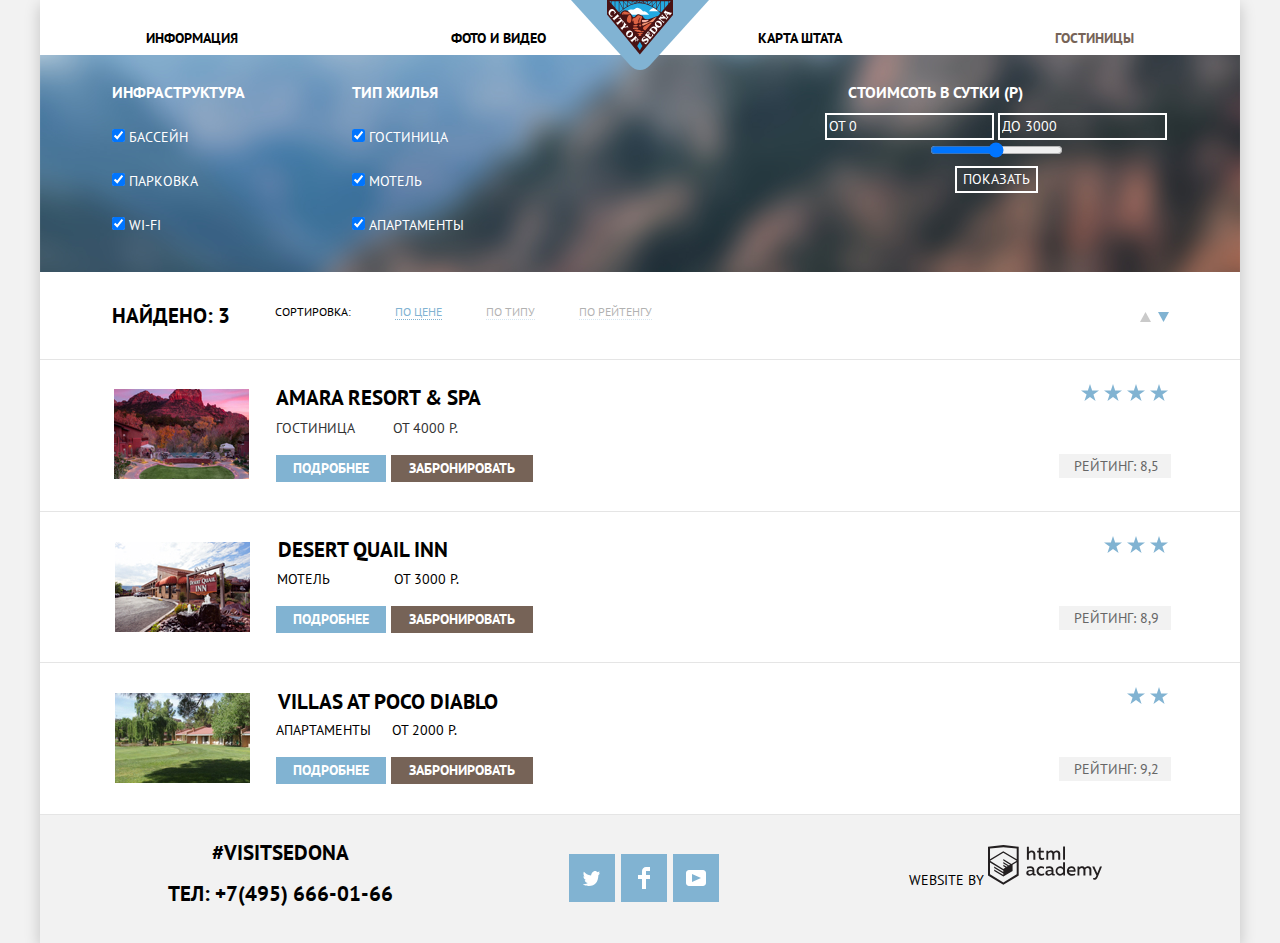
<file: hotels.html>
<!DOCTYPE html>
<html class="page" lang="ru">
  <head>
    <meta charset="utf-8">
    <title>HTML Academy: Седона</title>
    <link href="css/normalize.css" rel="stylesheet">
    <link rel="stylesheet" href="https://fonts.googleapis.com/css2?family=PT+Sans:wght@400;700&display=swap" rel="stylesheet">
    <link href="css/style.css" rel="stylesheet">
  </head>

  <body class="page-body inner-page">
    <div class="main-container">

    <header class="main-header">
      <nav class="main-navigation container">
        <a class="main-header-logo" href="index.html">
      <img src="img/logo.svg" width="138" height="70" alt="Логотип Седона">
    </a>

      <div class="main-navigation-wrapper">
        <ul class="site-navigation">
          <li><a href="#">Информация</a></li>
          <li><a href="#">Фото и видео</a></li>
          <li><a href="#">Карта штата</a></li>
          <li class="site-navigation-current"><a href="hotels.html">Гостиницы</a></li>
        </ul>
    </div>
      </nav>
  </header>

<form action="URL">

  <section class="infrastructure">
      <ul class="infrastructure-list">
      <li class="infrastructure-item">
    <h3>инфраструктура</h3>
    <li>
      <input type="checkbox" checked id="pool">
      <label for="pool">бассейн</label>
    </li>
    <li>
      <input type="checkbox" checked id="parking">
      <label for="parking">парковка</label>
    </li>
    <li>
      <input type="checkbox" checked id="wi-fi">
      <label for="wi-fi">wi-fi</label>
    </li>
    </ul>

    <ul class="infrastructure-list">
    <li class="infrastructure-item">
    <h3>тип жилья</h3>
    <li>
      <input type="checkbox" checked id="hotel">
      <label for="hotel">гостиница</label>
    </li>
    <li>
      <input type="checkbox" checked id="motel">
      <label for="motel">мотель</label>
    </li>
    <li>
      <input type="checkbox" checked id="apartment">
      <label for="apartment">апартаменты</label>
    </li>
    </li>
    </ul>

<div class="choice">
  <h3>стоимсоть в сутки (р)</h3>
  <ul class="choice-list">
    <li class="choice-item">
    <input type="text" placeholder="от 0">
    <input type="text" placeholder="до 3000">
  </li>
  <li class="choice-range">
    <input type="range"></li>
    <input type="submit" value="показать">
  </ul>
  </div>
  </section>
</form>

<section class="option">
    <div class="option-item">
      <h3>найдено: 3</h3>
    </div>

    <div class="option-filter">
      <span>сортировка:</span>
      <a href="#">по цене</a>
      <a href="#">по типу</a>
      <a href="#">по рейтенгу</a>
    </div>

    <div class="option-sort">
      <a><li class="option-sort-up"></a>
      <a><li class="option-sort-down"></a>
    </div>

</section>

<section class="hotel">
  <div class="hotel-img">
  <img src="img/Layer 21.jpg" width="135" height="90" alt="hotel"></div>
  <ul class="hotel-list">
  <li class="hotel-item">
    <h3>Amara Resort & Spa</h3>
    <p>гостиница</p>
    <p>от 4000 р.</p>
    </li>
    <div class="button-hotel">
    <button class="button-hotel-detail" type="button">подробнее</button>
    <button class="button-hotel-reserv" type="button">забронировать</button>
    </div>
  </ul>
  <div class="rating">
      <ul class="rating-list">
      <li class="rating-item"></li>
      <li class="rating-item"></li>
      <li class="rating-item"></li>
      <li class="rating-item"></li>
      </ul>
    <span class="rating-text">рейтинг: 8,5</span>
</div>
</section>

<section class="motel">
  <div class="motel-img">
    <img src="img/Layer 89 copy.jpg" width="135" height="90" alt="motel">
  </div>
  <ul class="motel-list">
  <li class="motel-item">
    <h3>Desert Quail Inn</h3>
    <p>мотель</p>
    <p>от 3000 р.</p>
    </li>
    <div class="button-hotel">
      <button class="button-hotel-detail" type="button">подробнее</button>
      <button class="button-hotel-reserv" type="button">забронировать</button>
      </div>
    </ul>
    <div class="rating">
        <ul class="rating-list">
        <li class="rating-item"></li>
        <li class="rating-item"></li>
        <li class="rating-item"></li>
    </ul>
    <span class="rating-text">рейтинг: 8,9</span>
  </div>
  </section>

  <section class="apartment">
    <div class="apartment-img">
    <img src="img/Rectangle.jpg" width="135" height="90" alt="apartment">
  </div>
  <ul class="apartment-list">
  <li class="apartment-item">
      <h3>Villas at Poco Diablo</h3>
      <p>апартаменты</p>
      <p>от 2000 р.</p>
      </li>
      <div class="button-hotel">
        <button class="button-hotel-detail" type="button">подробнее</button>
        <button class="button-hotel-reserv" type="button">забронировать</button>
        </div>
      </ul>
      <div class="rating">
          <ul class="rating-list">
          <li class="rating-item"></li>
          <li class="rating-item"></li>
      </ul>
      <span class="rating-text">рейтинг: 9,2</span>
    </div>
    </section>
  </main>

  <footer class="page-footer main-footer">
    <div class="container">
    <section class="footer-contacts">
      <h2>#visitSEDONA</h2>
      <a class="footer-phone" href="ТЕЛ: +74956660166">ТЕЛ: +7(495) 666-01-66</a>
    </section>

    <section class="footer-social">
      <ul>
        <li>
        <a class="social-button" href="#">
          <span class="visually-hidden">Twitter</span>
          <svg width="17" height="16" viewBox="0 0 17 16">
<path d="M10.95 1.14409C12.635 0.648089 13.934 1.41409 14.527 2.32309C15.2 2.09209 15.858 1.84209 16.538 1.61509C16.5249 2.30145 16.2117 2.94761 15.681 3.38309C16.366 3.55309 16.985 2.89209 16.985 2.89209C16.816 3.89209 15.979 4.68009 15.422 4.91609C15.191 11.6661 12.247 16.1331 5.34501 15.9981H4.89901C4.48901 15.9981 0.735007 15.5381 0.00100708 14.1111C2.27201 14.3071 3.89401 13.6891 4.69401 12.9341C3.73401 12.6341 2.01501 12.4571 1.71501 9.98409C2.06401 10.0901 2.27901 10.2121 2.90501 10.1031C1.70501 9.24709 0.374007 8.53009 0.448007 6.33009C0.733007 6.65809 1.51501 6.86609 1.78801 6.80209C1.08501 6.56109 -0.181993 3.44209 0.894007 1.85009C2.71201 3.70409 4.62901 5.45609 8.04601 5.62309C8.25401 3.33009 9.18301 1.79309 10.95 1.14409Z" fill="white"/>
</svg>
          </a>
        </li>

        <li>
        <a class="social-button" href="#">
          <span class="visually-hidden">Facebook</span>
          <svg width="12" height="22" viewBox="0 0 12 22">
<path d="M12 4V0H8C5.79086 0 4 1.79086 4 4V8H0V12H4V22H8V12H12V8H8V4H12Z" fill="white"/>
</svg>
          </a>
        </li>

        <li>
        <a class="social-button" href="#">
            <span class="visually-hidden">YouTube</span>
            <svg width="20" height="16" viewBox="0 0 20 16">
  <path fill-rule="evenodd" clip-rule="evenodd" d="M3 0H17C18.65 0 20 1.35 20 3V13C20 14.65 18.65 16 17 16H3C1.35 16 0 14.65 0 13V3C0 1.35 1.35 0 3 0ZM6.027 4.002V11.998L15.014 8L6.027 4.002Z" fill="white"/>
  </svg>
          </a>
        </li>
      </ul>
    </section>

    <p class="footer-copyright">
    <span>Website by
    <a class="button" href="https://htmlacademy.ru/intensive/htmlcss">
      <svg width="114" height="40" viewBox="0 0 114 40">
  <path fill-rule="evenodd" clip-rule="evenodd" d="M15.5197 0.057373H15.3509L0 1.71895V30.4945L15.3509 39.8382L30.7018 30.4945V1.71895L15.5197 0.057373ZM77.0183 1.62185H75.0876V14.7311H77.0183V1.62185ZM40.8619 1.63264V6.76843C41.6131 5.9864 42.6386 5.5436 43.7105 5.53843C44.6823 5.47908 45.6329 5.84495 46.3253 6.54479C47.0177 7.24462 47.3866 8.21244 47.3399 9.20685V14.7634H45.367V9.46579C45.4231 8.94897 45.2754 8.43059 44.9566 8.02553C44.6377 7.62047 44.174 7.36218 43.6683 7.3079H43.3518C42.3456 7.36979 41.4321 7.9295 40.9041 8.80764V14.7634H38.8995V1.63264H40.8619ZM77.0183 30.4837H75.2775V29.0595C74.4828 30.1353 73.23 30.7538 71.9119 30.7211C69.4751 30.5528 67.5825 28.4822 67.5825 25.9845C67.5825 23.4867 69.4751 21.4162 71.9119 21.2479C73.1195 21.2052 74.2818 21.7203 75.0771 22.6505V17.3205H77.0183V30.4837ZM47.0656 29.0595C47.263 29.0515 47.4583 29.0152 47.6459 28.9516V30.3866C47.2482 30.5404 46.826 30.6172 46.4009 30.6132C45.6482 30.6769 44.9394 30.2429 44.639 29.5342C43.7036 30.31 42.5302 30.7227 41.3261 30.6995C39.733 30.6995 38.256 29.804 38.256 27.9482C38.256 25.65 40.3661 24.9379 42.1702 24.9379C42.9402 24.9505 43.707 25.0408 44.4596 25.2076V24.884C44.4596 23.805 43.6578 22.9742 42.1491 22.9742C41.0585 22.9764 39.9804 23.2116 38.9839 23.6647V21.8305C40.0678 21.451 41.204 21.2506 42.3495 21.2371C44.8394 21.2371 46.3693 22.4455 46.3693 25.1753V28.4121C46.3546 28.5668 46.401 28.721 46.4981 28.8406C46.5951 28.9601 46.7349 29.035 46.8862 29.0487H47.0656V29.0595ZM40.2711 27.8403C40.298 28.229 40.4761 28.5905 40.7655 28.844C41.055 29.0974 41.4317 29.2217 41.8115 29.189H41.9275C42.8819 29.1906 43.7973 28.8022 44.4702 28.11V26.5779C43.842 26.4414 43.2026 26.3655 42.5605 26.3513C41.5055 26.3513 40.2817 26.7074 40.2817 27.8403H40.2711ZM56.0229 21.9384C55.1962 21.4632 54.2596 21.2246 53.3115 21.2479H52.9422C51.7332 21.2873 50.5891 21.8166 49.7619 22.7192C48.9347 23.6218 48.4923 24.8236 48.5321 26.06V26.5024C48.6957 29.0004 50.805 30.8921 53.2482 30.7318C54.2519 30.7555 55.2477 30.5452 56.1601 30.1168V28.2718C55.3769 28.7215 54.4945 28.9591 53.5963 28.9624C52.5199 29.0288 51.4963 28.4793 50.9385 27.5356C50.3806 26.5918 50.3806 25.4095 50.9385 24.4658C51.4963 23.522 52.5199 22.9725 53.5963 23.039C54.461 23.0357 55.3066 23.2989 56.0229 23.7942V21.9384ZM66.1514 29.0595C66.3488 29.0515 66.5441 29.0152 66.7317 28.9516V30.3866C66.334 30.5404 65.9118 30.6172 65.4867 30.6132C64.734 30.6769 64.0252 30.2429 63.7248 29.5342C62.7894 30.31 61.616 30.7227 60.4119 30.6995C58.8188 30.6995 57.3417 29.804 57.3417 27.9482C57.3417 25.65 59.4518 24.9379 61.256 24.9379C62.0259 24.9505 62.7928 25.0408 63.5454 25.2076V24.884C63.5454 23.805 62.7436 22.9742 61.2349 22.9742C60.1443 22.9764 59.0662 23.2116 58.0697 23.6647V21.8305C59.1536 21.451 60.2897 21.2506 61.4353 21.2371C63.9252 21.2371 65.455 22.4455 65.455 25.1753V28.4121C65.4404 28.5668 65.4868 28.721 65.5838 28.8406C65.6809 28.9601 65.8207 29.035 65.972 29.0487H66.1514V29.0595ZM59.855 28.8481C59.5632 28.5943 59.3837 28.2311 59.3569 27.8403H59.378C59.378 26.7074 60.5385 26.3513 61.6569 26.3513C62.299 26.3655 62.9383 26.4414 63.5665 26.5779V28.11C62.8937 28.8022 61.9782 29.1906 61.0239 29.189H60.9078C60.5263 29.2247 60.1469 29.1019 59.855 28.8481ZM69.3271 25.9305C69.3271 24.2859 70.6308 22.9526 72.239 22.9526L72.2601 23.0066C73.4742 23.0066 74.5742 23.7382 75.0665 24.8732V27.0311C74.5856 28.1871 73.4673 28.9296 72.239 28.9084C70.6308 28.9084 69.3271 27.5752 69.3271 25.9305ZM83.3486 21.2479C86.8408 21.2479 88.0541 24.1395 87.4844 26.7397H80.922C81.1436 28.3582 82.6839 29.0163 84.2876 29.0163C85.2509 29.0196 86.2027 28.8021 87.0729 28.3797V30.1061C86.0736 30.5421 84.9939 30.7519 83.9078 30.7211C81.2385 30.7211 78.8963 29.189 78.8963 25.9521C78.8362 24.7502 79.2482 23.5736 80.0408 22.6841C80.8334 21.7945 81.9408 21.2658 83.1165 21.2155H83.3486V21.2479ZM80.8693 25.1753C80.9704 23.8237 82.1216 22.8104 83.4436 22.9095H83.4858C84.1064 22.8531 84.7196 23.08 85.1612 23.5295C85.6028 23.979 85.8275 24.6051 85.7752 25.24H80.8693V25.1753ZM89.489 30.4621V21.4961H91.2298V22.575C91.9777 21.7197 93.041 21.2229 94.1628 21.2047C95.2951 21.1328 96.3712 21.7163 96.9482 22.7153C97.7407 21.8335 98.8477 21.3161 100.018 21.2803C100.952 21.2327 101.859 21.6011 102.507 22.2901C103.154 22.9792 103.478 23.9213 103.394 24.8732V30.4837H101.39V24.9271C101.437 24.4734 101.306 24.0191 101.024 23.6647C100.743 23.3104 100.336 23.0852 99.8917 23.039H99.6174C98.7512 23.0941 97.9525 23.536 97.4335 24.2474V30.4837H95.4289V24.9271C95.4728 24.47 95.3357 24.0139 95.0481 23.6611C94.7606 23.3082 94.3467 23.088 93.8991 23.0497H93.6881C92.7466 23.1344 91.8915 23.6449 91.3564 24.4416V30.5161H89.5312L89.489 30.4621ZM113.977 21.4745H111.972L109.324 28.2718L106.306 21.4853H104.196L108.417 30.5484L108.237 31.0016C107.72 32.3611 107.003 33.0516 106.053 33.0516C105.75 33.0548 105.447 33.0112 105.156 32.9221V34.6161C105.536 34.7125 105.926 34.7632 106.317 34.7671C107.646 34.7671 108.902 34.0226 109.851 31.6813L113.977 21.4745ZM52.689 5.78658V2.54974L50.7266 3.01369V5.73264H49.144V7.49132H50.7899V11.9905C50.7231 12.817 51.0244 13.6301 51.61 14.2038C52.1955 14.7775 53.0028 15.0505 53.8073 14.9468C54.5996 14.9535 55.3875 14.8259 56.139 14.5692V12.8429C55.5727 13.0781 54.9672 13.199 54.356 13.199C53.2165 13.199 52.689 12.8105 52.689 11.6237V7.5129H55.8541V5.78658H52.689ZM58.3862 14.7526V5.75421H60.1376V6.83316C60.8811 5.97655 61.9403 5.476 63.0601 5.45211C64.1624 5.38099 65.2146 5.93142 65.8032 6.88711C66.5958 6.00534 67.7028 5.48794 68.8734 5.45211C69.8138 5.41462 70.7233 5.79859 71.364 6.50353C72.0046 7.20846 72.3126 8.16418 72.2073 9.12053V14.7418H70.2028V9.18527C70.2499 8.73151 70.1184 8.27721 69.8373 7.92287C69.5561 7.56853 69.1485 7.34334 68.7046 7.29711H68.4619C67.5957 7.35228 66.797 7.7942 66.278 8.50553V14.7418H64.2734V9.18527C64.3206 8.73151 64.1891 8.27721 63.9079 7.92287C63.6268 7.56853 63.2191 7.34334 62.7752 7.29711H62.5326C61.5911 7.38181 60.736 7.89229 60.2009 8.68895V14.7634H58.3862V14.7526ZM28.6972 29.3033L28.7078 29.2968L28.6972 29.3184V29.3033ZM28.6972 17.3205V29.3033L15.3509 37.4321L2.00459 29.3184V17.5147L15.2876 25.6068V27.0311L6.18257 21.5284V22.9418L15.3404 28.5632V30.0629L6.19312 24.4955V25.9521L15.3509 31.5734L24.5826 25.9197V19.8129L28.6972 17.3205ZM28.7078 15.7776L25.0362 17.9355L23.3482 19.0145L15.3087 14.0837V15.4971L22.156 19.7266L22.0083 19.8237L20.9532 20.4063L15.2876 16.9537V18.3995L19.761 21.1184L18.706 21.8413L15.3298 19.7913V21.2047L17.5454 22.5426L15.2982 23.9021L2.11009 15.864L15.3087 7.72869L28.7078 15.7776ZM15.2876 6.27211L28.7078 14.3534V3.56395L15.3615 2.12895L2.01514 3.56395V14.3534L15.2876 6.27211Z" fill="#231F20"/>
  </svg>
</a>
</span>
    </p>
  </footer>
  </div>
  </div>
  </div>
  </body>
  </html>
</file>
<file: css/style.css>
/* Variables */

:root {
  --basic-white: #ffffff;
  --basic-black: #000000;
  --letter-blue: #81B3D3;
  --background: #888888;
  --background-blue: #81B3D2;
  --background-grey: #EEEEEE;
  --background-light-grey:#F2F2F2;
  --background-brown: #766357;
  }

/* Global */
body {
  margin: 0;
  padding: 0;
  font-family: "PT Sans", Arial, sans-serif;
  font-size: 14px;
  line-height: 21px;
  color: #000000;
  text-transform:uppercase;
  background-color: #F2F2F2;
  text-align: center;
  }

  a {
   text-decoration: none;
 }

  img {
    max-width: 100%;
    height: auto;
  }

  .visually-hidden {
    position: absolute;
    width: 1px;
    height: 1px;
    margin: -1px;
    border: 0;
    padding: 0;
    white-space: nowrap;
    clip-path: inset(100%);
    clip: rect(0 0 0 0);
    overflow: hidden;
  }

  /* Grid */
  .page {
    height: 100%;
  }

  .page-body {
  min-height: 100%;
  display: grid;
  grid-template-rows: min-content 1fr min-content;
  align-content: start;
}

/* Main header */
  .main-header {
    margin-bottom: 0px;
  }

  /* Main navigation */
  .main-navigation {
    display: flex;
    flex-direction: column;
    align-items: center;
    color: #000000;
    background-color: #FFFFFF;
  }

  .main-navigation ul{
   list-style: none;
   padding: 0px;
  }

  .main-navigation-wrapper {
    width: 100%;
    margin-bottom: 0px;
  }

/* main-container */
  .main-container {
    width: 1200px;
    margin: 0 auto;
    box-shadow: 0px 5px 15px rgba(0, 1, 1, 0.2);
  }

/*logo*/
  .main-header-logo {
    width: 138px;
    height: 70px;
    margin: 0px 0px -15px 0px;
}

/*Site-navigation*/
  .site-navigation {
    display: flex;
    justify-content: space-around;
    font-size: 14px;
    line-height: 26px;
    font-weight: 700;
    margin: -30px 0px 0px 0px;
  }

  .site-navigation  a {
    color: #000000;
  }

  .site-navigation a:hover {
    color: #81B3D2;
  }

  .site-navigation a:active {
    color: #000000;
    opacity: 0.3;
  }

  .site-navigation .site-navigation-current a {
    color: #766357;
  }

/*Welcome*/
.sedona-header {
    background-image: url("../img/background_photo.jpg");
    background-repeat: no-repeat;
    Height: 509px;
  }

  .sedona-header-bottom {
    background-image: url("../img/shape.svg");
    background-repeat: no-repeat;
    Height: 58px;
    background-position: center top;
    bottom: 0;
    width: 100%;
    text-align: center;
  }

.welcome {
  padding: 10px 20px 14px 20px;
}

.welcome-img{
  margin-top: 69px;
}

/* Description */
  .description {
    color: #000000;
    background-color: #ffffff;
    padding: 50px;
  }

  .description h1 {
    font-size: 21px;
    line-height: 26px;
    font-weight: 700;
    padding: 1% 30%;
    margin-top: -19px;
  }

  .description p {
    font-size: 14px;
    line-height: 26px;
    color: #333333;
    font-weight: 400;
    margin-top: 38px;
  }

/* Info */
  .info {
    display: flex;
    justify-content: space-evenly;
  }

  .info-text {
    color: #ffffff;
    background-color: #81B3D2;
    float: left;
    width: 400px;
    height: 256px;
  }

  .info-text h3{
    font-size: 21px;
    line-height: 21px;
    font-weight: 700;
    margin: 49px 120px 20px 120px;
  }

  .info-text p {
    font-size: 14px;
    line-height: 21px;
    font-weight: 400;
    margin: 5px 20px 30px 40px;
  }

/* Features */
  .features {
    margin-bottom: 27px;
    outline-offset: 117px;
  }

  .features-list {
    display: flex;
    list-style: none;
    column-gap: 40px;
  }

  .features-item {
  text-align: center;
  width: 400px;
  }

  .features-item h3 {
    font-size: 21px;
    line-height: 21px;
    font-weight: 700;
    padding: 9px 133px 5px 100px;
  }

  .features-item p {
    color: #333333;
    font-size: 14px;
    line-height: 21px;
    font-weight: 400;
    margin: 16px 53px 26px 28px;
  }

/* About */
  .about {
    margin-top: -19px;
  }

  .about-list {
    display: flex;
    justify-content: space-between;
    list-style: none;
    padding: 0px;
    margin: 74px 3px 49px 3px;
  }

  .about-item {
    width: 400px;
  }

  .about-item h3{
    font-size: 21px;
    line-height: 21px;
    font-weight: 700;
  }
  .about-item p{
    font-size: 14px;
    line-height: 21px;
    font-weight: 400;
    color: #333333;
    padding: 0px 50px 20px 50px;
  }

/* Interested */
  .interested {
    background-color: #FFFFFF;
    padding: 1%;
    height: 269px;
  }

  .interested h2{
    font-size: 30px;
    line-height: 24px;
    font-weight: 700;
    margin: 46px 34px 34px 42px;
  }

  .interested p {
    font-size: 14px;
    line-height: 24px;
    font-weight: 400;
    margin: 0px;
    color: #333333;
  }

/* Search */
  .search {
    display: flex;
    justify-content: center;
    background-color: #FFFFFF;
    background-image: url("../img/map.png");
    background-repeat: no-repeat;
    height: 472px;
  }

.search-text{
  color: #FFFFFF;
  background-color: #766357;
  margin-bottom: 100px;
  margin-top: -84px;
  }

  .search-text h2{
    font-size: 21px;
    line-height: 26px;
    font-weight: 700;
    color: #FFFFFF;
    margin: 0;
    padding: 29px;
    text-align: center;
  }

  .search-text:hover h2 {
    background-color : #604E43;
}

  .search-text:active h2 {
    background-color: #503E33;
    color: rgba(255,255,255,0.3);
}

    .search-form {
      width: 548px;
      height: 381px;
      background: #FFFFFF;
      box-shadow: 0px 7px 15px rgba(0, 1, 1, 0.15);
      padding: 10px;
  }

    .search-date {
    font-size: 14px;
    line-height: 26px;
    font-weight: 700;
    text-transform: uppercase;
    color: #000000;
    margin: 46px 37px -23px 8px;
  }

    .search-date ul {
      list-style: none;
      text-align: left;
    }

    .search-date input {
      border: none;
      width: 330px;
      height: 38px;
      background: #F2F2F2;
      padding: 0px 10px;
      margin-bottom: 30px;
      font-weight: 700;
      text-transform: uppercase;
      color: #000000;
      background-image: url("../img/calendar1.svg");
      background-repeat: no-repeat;
      background-position: 97% 42%;
      outline: none;
      margin-left: 17px;
    }

    .search-date input:hover {
      background-color: #EBEBEB;
      background-image: url("../img/calendar3.svg");
      background-repeat: no-repeat;
      background-position: 95% 50%;
    }

    .search-date input:active {
      background: #FFFFFF;
      background-image: url("../img/calendar2.svg");
      background-repeat: no-repeat;
      background-position: 95% 50%;
      border: 2px solid #E5E5E5;
    }

    .search-men {
    font-size: 14px;
    line-height: 26px;
    font-weight: 700;
    color: #000000;
    text-transform: uppercase;
    display: flex;
  }

    .search-men input {
      border: none;
      width: 101px;
      height: 38px;
      background: #F2F2F2;
      padding: 0px 10px;
      margin-bottom: 30px;
      font-weight: 700;
      text-transform: uppercase;
      text-align: center;
      color: #000000;
    }

    .search-men ul {
      list-style: none;
      margin: 16px 0px 0px 5px;
      margin-left: 2px;
    }

    .search-men li {
      display: inline-flex;
    }
    .input-group {
      position: relative;
      margin: 1px 0px 0px 41px;
      margin-right: 28px;
    }

  .btn-minus {
    width: 12px;
    height: 3px;
    background-image: url("../img/min1.svg");
    position: absolute;
    left: 0;
    margin: 17.5px;
    outline: none;
    border: none;
  }

  .btn-plus{
    height: 11px;
    width: 11px;
    background-image: url("../img/plus1.svg");
    position: absolute;
    right: 0;
    margin: 13.5px;
    outline: none;
    border: none;
  }

    .button-search {
      font-size: 21px;
      line-height: 27,2px;
      font-weight: 700;
      color: #ffffff;
      vertical-align: middle;
      border: none;
      text-transform: uppercase;
      background-color:#81B3D2;
      width: 458px;
      height: 58px;
      outline: none;
      margin-top: 16px;
    }

    .button-search:hover{
      background-color: #669EC0;
      color: #ffffff;
      border: none;
    }

    .button-search:active{
      background-color: #5496BD;
      color: #ffffff;
      opacity: 0.3;
      border: none;
    }

    /* Main footer */
    .main-footer .container {
      display: grid;
      grid-template-columns: 1fr 1fr 1fr;
    }

    .footer-contacts {
      margin: 0;
      width: 251px;
      margin: 10px 0px 0px 115px;
      margin-bottom: 36px;
    }

    .footer-contacts a {
      font-size: 21px;
      line-height: 26px;
      color: #000000;
      font-weight: 700;
    }

    .footer-contacts a:hover,
    .footer-contacts a:focus {
      text-decoration: none;
    }

    .footer-social {
      width: 150px;
      margin: 39px 0px 0px 7px;
      justify-self: center;
      text-align: center;
    }

    .footer-social ul {
      display: flex;
      flex-wrap: wrap;
      justify-content: space-between;
      margin: 0 auto;
      padding: 0;
      list-style: none;
    }

    .footer-social h2 {
      font-size: 14px;
    }

    /* Social button */
    .social-button {
      width: 46px;
      height: 48px;
      color: #000000;
      background-color:#81B3D2;
      display: flex;
      align-items: center;
      justify-content: center;
    }

    .social-button:hover,
    .social-button:focus {
      background-color: #81B3D2;
    }

    .footer-copyright {
      max-width: 300px;
      margin: 0;
      justify-self: center;
      padding: 30px 69px 0px 0px;
    }

    .footer-copyright .button:hover,
    .footer-copyright .button:focus {
      color: #ffffff;
      background-color: #81B3D2;
    }

/*Infrastructure*/
.infrastructure{
  display: grid;
  grid-template-columns: 1fr 1fr 3fr;
  background-image: url("../img/background_photo2.png");
  background-repeat: no-repeat;
  height: 217px;
}

.infrastructure-list li {
  list-style: none;
  margin: 23px 0px 0px 72px;
}

.infrastructure-list {
  font-size: 14px;
  line-height: 21px;
  font-weight: 400;
  color: #FFFFFF;
  text-align: left;
  padding: 0px;
  margin: 0px;
}

.infrastructure-item h3{
  font-size: 16px;
  line-height: 21px;
  font-weight: 700;
  margin: 26.5px 0px 24.5px 0px;
}

/*list-cost*/
.choice {
  color: #FFFFFF;
  justify-self: end;
}

.choice h3 {
  font-size: 16px;
  line-height: 21px;
  font-weight: 700;
  margin: 26.5px 155px 0px 0px;
}

.choice-list li{
    list-style: none;
}

.choice-list {
  font-size: 14px;
  line-height: 21px;
  font-weight: 700;
  margin: 10.5px 73px 0px 0px;
}

.choice-list input {
  font-size: 14px;
  line-height: 21px;
  text-transform: uppercase;
  color: #FFFFFF;
  border: 2px solid;
  background: transparent;
  outline: none;
}

.choice-list input::placeholder {
  color: #FFFFFF;
  }

.choice-list input[type="submit"]:hover {
  color: #000000;
  background: #FFFFFF;
  }

/*Option*/
.option {
  background-color: #FFFFFF;
  display: grid;
  grid-template-columns: 1fr 2fr 1fr;
  column-gap: 10px;
  border-bottom: 1px solid #E5E5E5;
}

.option-item h3 {
  font-size: 21px;
  line-height: 26px;
  font-weight: 700;
  margin: 31px 0px 30px 0px;
  margin-right: 34px;
}

.option-filter {
  justify-self: left;
  margin: 29px 0px 0px -70px;
}

.option-filter span {
  font-size: 12px;
  line-height: 18px;
}

.option-filter a {
  margin-left: 40px;
}

.option-filter a:first-of-type {
  color: #81B3D2;
  opacity: 1;
}

.option a {
  font-size: 12px;
  line-height: 18px;
  font-weight: 400;
  color: #000000;
  opacity: 0.3;
  border-bottom: 1px dotted #81B3D2;
  text-decoration: none;
}

.option a:hover {
  color: #81B3D2;
  border-bottom: 1px dotted #81B3D2;
}

.option a:active {
  color: #81B3D2;
  opacity: 1;
}

.option a:focus {
  color: #000000;
}

/*option-sort*/
.option-sort{
  display: flex;
  margin: 40px 0px 0px 195px;
}

.option-sort li{
  list-style: none;
}

.option-sort-up{
  background-image: url("../img/icon-up-dir.svg");
  background-repeat: no-repeat;
  width: 18px;
  height:17px;
}

.option-sort-down{
  background-image: url("../img/icon-down-dir.svg");
  background-repeat: no-repeat;
  width: 18px;
  height:17px;
}


.option-sort-up a:hover {
  color: #000000;
}

.option-sort-up a:active
.option-sort-up a:focus {
  color: #81B3D2;
}

    /*Hotel*/
    .hotel {
    background-color: #FFFFFF;
    border: #E5E5E5;
    border-bottom: 1px solid #E5E5E5;
    display: grid;
    grid-template-columns: 1fr 1fr 1fr;
    height: 151px;
    }

  .hotel-img{
    margin: 29px 118px 10px 0px;
  }

  .hotel-list{
    max-width: 300px;
    margin: 0px;
    text-align: left;
    margin: 34px 0px 0px -150px;
  }

  .hotel-list li{
  list-style: none;
  padding: 0px 0px 15.5px 0px;
  }

  .hotel-item h3{
    font-size: 21px;
    line-height: 26px;
    font-weight: 700;
    margin: -9px 0px 7px -54px;
  }

  .hotel-item p{
    color: #333333;
    font-size: 14px;
    line-height: 21px;
    font-weight: 400;
    display: inline;
    margin: 0px 88px 30px -54px;
  }

  .hotel-item h3:hover {
   color : #81B3D2;
  }

  .hotel-item h3:active {
   color: #000000;
   opacity: 0.3;
  }

  /*Motel*/
  .motel {
    background-color: #FFFFFF;
    height: 150px;
    border-bottom: 1px solid #E5E5E5;
    display: grid;
    grid-template-columns: 1fr 1fr 1fr;
  }

  .motel-img {
  margin: 30px 116px 10px 0px;
  }

  .motel-list{
    max-width: 300px;
    margin: 0px;
    text-align: left;
    margin: 5px 0px 0px -150px;
  }

  .motel-list li{
  list-style: none;
  padding: 0px 0px 15.5px 0px;
  }

  .motel-item h3{
    font-size: 21px;
    line-height: 26px;
    font-weight: 700;
    margin: 20px 0px 6px -52px;
  }

  .motel-item p{
    font-size: 14px;
    line-height: 21px;
    font-weight: 400;
    display: inline;
    margin: 0px 113px 0px -53px;
  }

  .motel-text h3:hover {
   color : #81B3D2;
  }

  .motel-text h3:active {
   color: #000000;
   opacity: 0.3;
 }

  .motel-item h3:hover {
   color : #81B3D2;
  }

  .motel-item h3:active {
   color: #000000;
   opacity: 0.3;
  }

  /*Apartment*/
  .apartment {
    background-color: #FFFFFF;
    height: 151px;
    border-bottom: 1px solid #E5E5E5;
    display: grid;
    grid-template-columns: 1fr 1fr 1fr;
  }

  .apartment-img {
    margin: 30px 116px 10px 0px;
  }

  .apartment-list {
    max-width: 300px;
    margin: 0px;
    text-align: left;
    margin: 5px 0px 0px -150px;
  }

  .apartment-list li{
    list-style: none;
    padding: 0px 0px 15.5px 0px;
  }

  .apartment-item h3{
    font-size: 21px;
    line-height: 26px;
    font-weight: 700;
    margin: 21px 0px 5px -52px;
  }

  .apartment-item p{
    font-size: 14px;
    line-height: 21px;
    font-weight: 400;
    display: inline;
    margin: 0px 71px 0px -54px;
  }

  .apartment-text h3:hover {
   color : #81B3D2;
  }

  .apartment-text h3:active {
   color: #000000;
   opacity: 0.3;
  }

  .apartment-item h3:hover {
   color : #81B3D2;
  }

  .apartment-item h3:active {
   color: #000000;
   opacity: 0.3;
  }

/*Rating*/

.rating-list li{
    list-style: none;
    margin-left: 5px;
}

.rating ul{
  display: flex;
  justify-content: flex-end;
  margin: 24px 72px 55px 0px;
}

.rating-item {
  background-image: url("../img/star.svg");
  background-repeat: no-repeat;
  width: 18px;
  height:17px;
}

.rating-text {
  font-size: 14px;
  line-height: 21px;
  font-weight: 400;
  text-transform: uppercase;
  height: 27px;
  width: 310px;
  color: #666666;
  background: #F2F2F2;
  padding: 3px 12px 3px 15px;
  margin-left: 150px;
}

/*button*/
.button-hotel-detail{
  font-size: 14px;
  line-height: 21px;
  font-weight: 700;
  color: #ffffff;
  vertical-align: middle;
  border: none;
  text-transform: uppercase;
  background-color:#81B3D2;
  outline: none;
  width: 110px;
  height: 27px;
  margin: 0px 0px 0px -54px;
  margin-right: 1px;
}

.button-hotel-detail:hover{
  background-color: #669EC0;
}

.button-hotel-detail:active{
  background-color: #5496BD;
  opacity: 0.3;
  border: 0;
}

.button-hotel-reserv {
  font-size: 14px;
  line-height: 21px;
  font-weight: 700;
  color: #ffffff;
  vertical-align: middle;
  border: none;
  text-transform: uppercase;
  background-color:#766357;
  outline: none;
  margin: 0;
  width: 142px;
  height: 27px;
}

.button-hotel-reserv:hover{
  background-color: #604E43;
  border: none;
}

.button-hotel-reserv:active{
  background-color: #503E33;
  color: #FFFFFF;
  opacity: 0.3;
  border: none;
}
</file>
